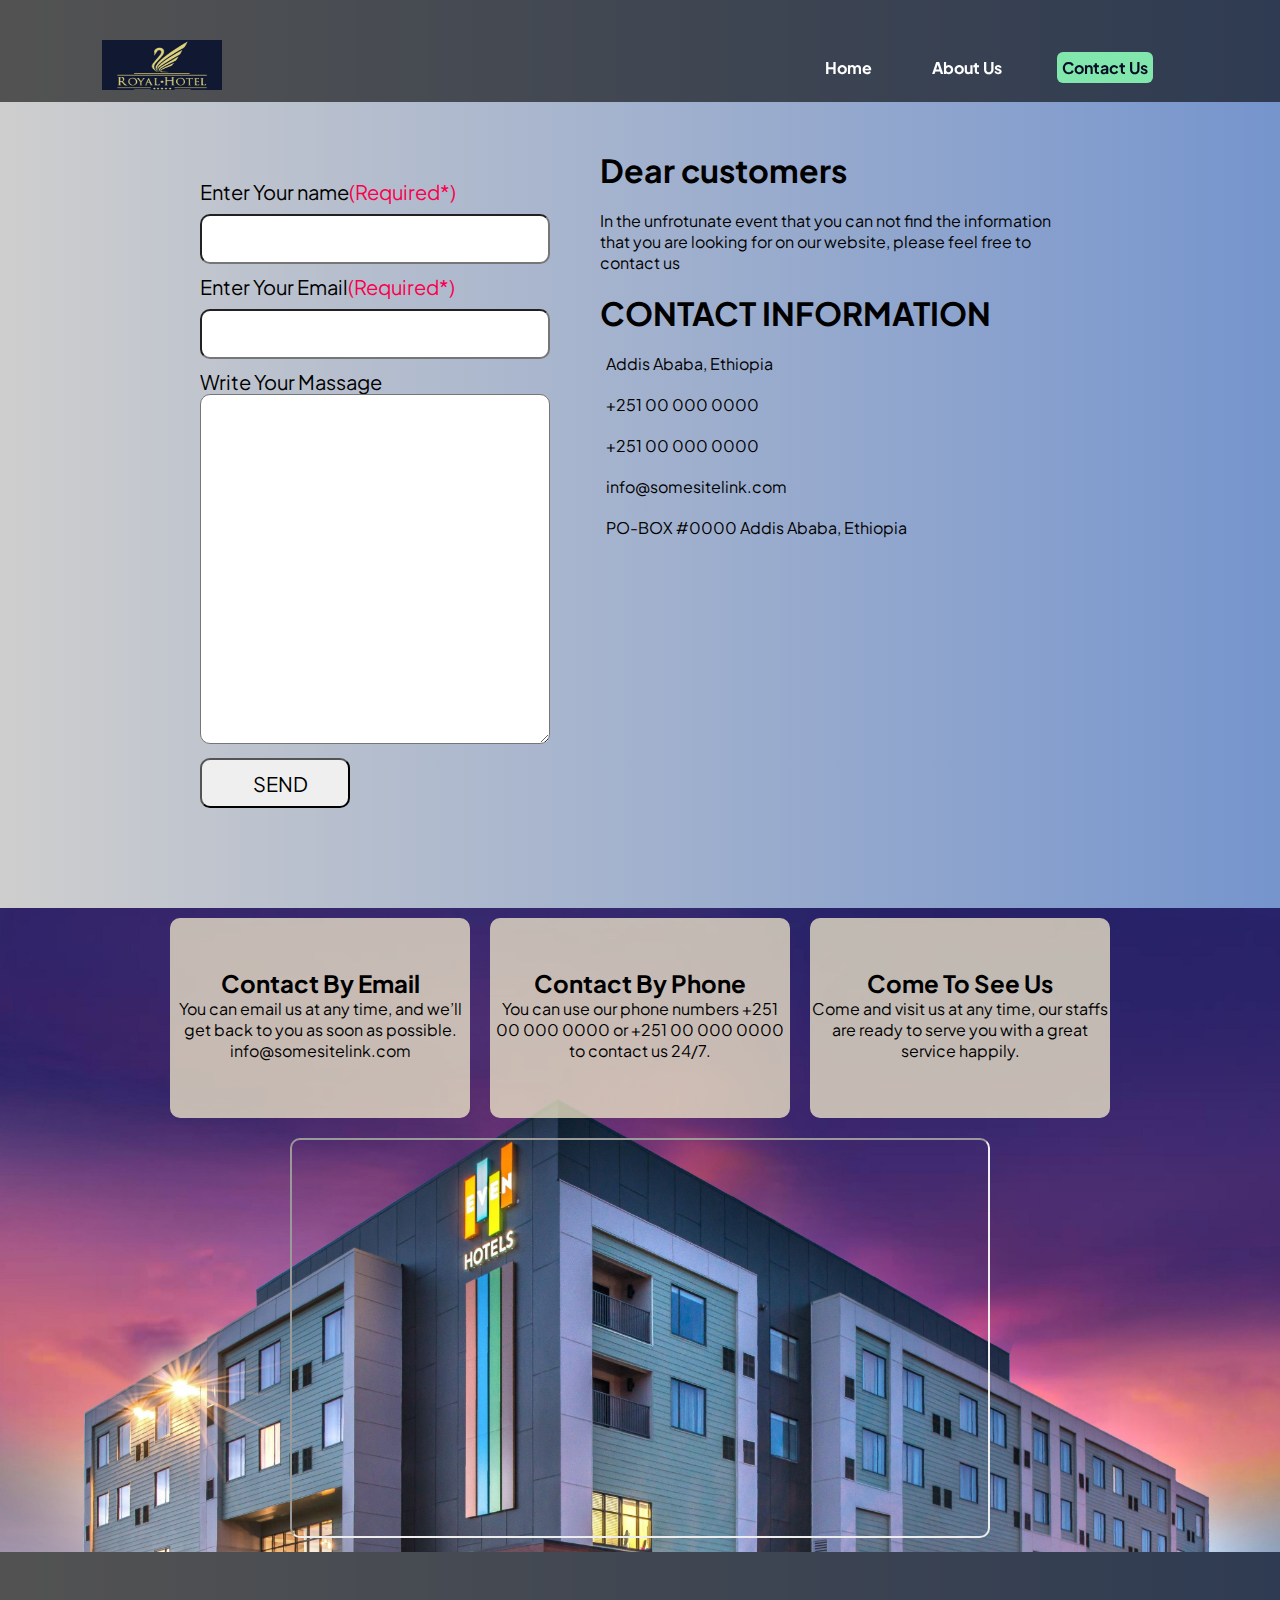
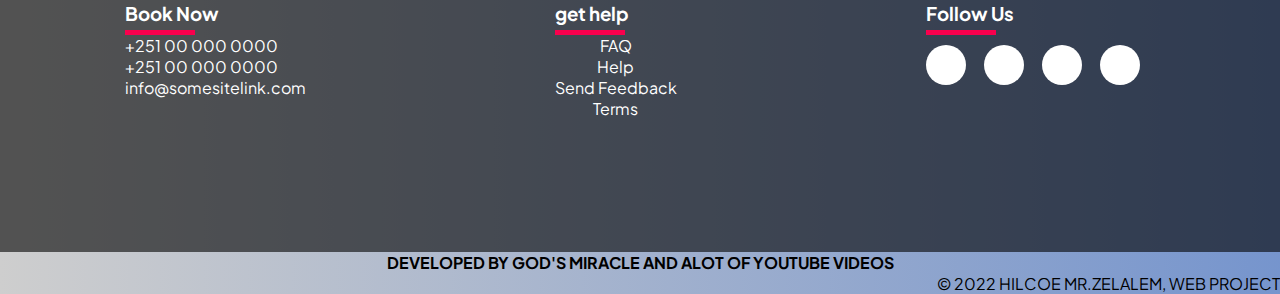
<file: AC/ContactUsPage/ContactUs.htm>
<!DOCTYPE html>
<html lang="en">
<head>
    <meta charset="UTF-8">
    <meta http-equiv="X-UA-Compatible" content="IE=edge">
    <meta name="viewport" content="width=device-width, initial-scale=1.0">
    <title>Contact Us</title>
    <link rel="stylesheet" href="https://cdnjs.cloudflare.com/ajax/libs/font-awesome/6.1.1/css/all.min.css" integrity="sha512-KfkfwYDsLkIlwQp6LFnl8zNdLGxu9YAA1QvwINks4PhcElQSvqcyVLLD9aMhXd13uQjoXtEKNosOWaZqXgel0g==" crossorigin="anonymous" referrerpolicy="no-referrer" />
    <link rel="stylesheet"href="ContactUs.css">
     <link href="contact.js">
     <script src="contact.js"></script>
</head>
<body>
    <header>
        <nav class="nav-bar">
            <a href="/Hotel-Project/HomePage/index.php" class="logo">
                    <img src="..\image\eb41293c00dbc63fb4b9e2772ac2a9212.png" height="50px" width="150px" alt="logo">
                </a>
            <label for="toggle">
                <div class="tg">
                    <div class="tg1"></div>
                    <div class="tg2"></div>
                    <div class="tg3"></div>
                </div>
                
            </label>
            <input type="checkbox" id="toggle" class="toggle">
            <ul>
                <li><a href="../../Homepage/index.html">Home</a></li>
                <li><a href="../../AC/AboutPage/About.html">About Us</a></li>
                <li><a class="selected" href="../../AC/ContactUsPage/ContactUs.htm">Contact Us</a></li>
                
            </ul>
        </nav>
        
    </header>
        
    <main class="main">
        
        <form action="" method="post" id="form">
            <!-- <h1 class="errorM"></h1> -->
            <div>
                <label for="name">Enter Your name<span>(Required*)</span></label><br>
                <input type="text" name="name" id="name" required style="height: 50px; width:350px; font-size: 20px; padding-left: 10px;">
            </div>
            <div>
                <label for="Email">Enter Your Email<span>(Required*)</span></label><br>
                <input type="text" name="Email" id="Email" required >
            </div>
            <div>
                <label for="message">Write Your Massage</label><br>
                <textarea name="message" id="message" required cols="30" rows="10"></textarea>
            </div>
            <input type="submit" value="SEND"  style="width: 150px;">

        </form>
        <!-- <div id="p" class="pop"> -->
   
</div>
        <aside>
            <h1>Dear customers</h1>
            <p>In the unfrotunate event that you can not find the information 
                that you are looking for on our website, please feel free to contact us </p>
            <h1>CONTACT INFORMATION</h1>
            <p><span><i class="fa-solid fa-location-dot"></i></span> &nbsp; Addis Ababa, Ethiopia</p>
            <p><span><i class="fa-solid fa-phone"></i></span> &nbsp; +251 00 000 0000</p>
            <p><span><i class="fa-solid fa-phone"></i></span>&nbsp;  +251 00 000 0000</p>
            <p><span><i class="fa-solid fa-envelope"></i></span>&nbsp;  info@somesitelink.com</p>
            <p><span><i class="fa-solid fa-envelope"></i></span> &nbsp; PO-BOX #0000 Addis Ababa, Ethiopia</p>
        </aside>
    </main>

    <section class="info-cards">
        <div class="card">
            <h2>Contact By Email </h2> 
            <p>You can email us at any time, 
            and we’ll get back to you as soon as possible.
             info@somesitelink.com</p> 
        </div>
        <div class="card">
             <h2>Contact By Phone</h2> 
             <p>You can use our phone numbers
                +251 00 000 0000 or +251 00 000 0000
                 to contact us 24/7.</p>  
        </div>
        <div class="card">
            <h2>Come To See Us </h2> 
            <p>Come and visit us at any time, 
            our staffs are ready to serve you with a great service happily.</p> 
        </div>
        <div class="map">
            <iframe src="https://www.google.com/maps/embed?pb=!1m18!1m12!1m3!1d3940.3697840355844!2d38.759843715230765!3d9.029991791458706!2m3!1f0!2f0!3f0!3m2!1i1024!2i768!4f13.1!3m3!1m2!1s0x164b844b428bd1d9%3A0x2439574d6dcdd0e0!2zSGlMQ29FIFNjaG9vbCBvZiBDb21wdXRlciBTY2llbmNlIGFuZCBUZWNobm9sb2d5IC0g4YiS4YiN4YquIOGLqOGKruGIneGNkuGLqeGJsOGIrSDhiLPhi63hipXhiLXhipMg4Yuo4Ym04Yqt4YqW4YiO4YyCIOGKruGIjOGMhQ!5e0!3m2!1sen!2set!4v1650131289110!5m2!1sen!2set" 
            width="700" height="400" style="border:20; border-radius: 10px;" allowfullscreen="" loading="lazy" referrerpolicy="no-referrer-when-downgrade"></iframe>  
        </div>
        
    </section>



    <footer>
        <div class="book">
            <h3>Book Now</h3>
            <div class="line"></div>
            <p> +251 00 000 0000</p>
            <p> +251 00 000 0000</p>
            <p> info@somesitelink.com</p>
        </div>
        <div class="get-help">
            <h3>get help</h3>
            <div class="line"></div>
            <ul>
                <li><a href="">FAQ</a></li>
                <li><a href="">Help</a></li>
                <li><a href="">Send Feedback</a></li>
                <li><a href="">Terms</a></li>
                
            </ul>
        </div>
       <div class="socials">
            <h3>Follow Us</h3>
            <div class="line"></div>
             <div class="social-links">
               <a href=""><i class="fa-brands fa-facebook"></i></a>
               <a href=""><i class="fa-brands fa-twitter"></i></a>
               <a href=""><i class="fa-brands fa-instagram"></i></a>
               <a href=""><i class="fa-brands fa-telegram"></i></a>
             </div>
               
           
       </div>
    </footer>
    <div class="bottom">
        <h4 class="dev"> Developed By God's Miracle And Alot Of YouTube Videos</h4>
        <p class="final">&copy; 2022 HiLCoE Mr.Zelalem, Web Project</p>
</body>
</html>
</file>
<file: AC/ContactUsPage/ContactUs.css>
@import url('https://fonts.googleapis.com/css2?family=Plus+Jakarta+Sans:wght@300&display=swap');

*{
	padding: 0;
	margin: 0;
	font-family: 'Plus Jakarta Sans', sans-serif;
	box-sizing: border-box;
   
}
body{
   background: linear-gradient(to right,rgb(206, 206, 206),rgba(68, 110, 187, 0.733));
   
   overflow-x: hidden;
}

/*---Navigation bar*/

header{
    display: flex;
    align-items: center;
	justify-content: space-between;
}
.nav-bar{
	display: flex;
	align-items: center;
	justify-content: space-between;
	background: rgba(0, 0, 0, 0.6);
	position: fixed ;
	padding-top: 40px;
	padding-left: 8%;
	padding-right: 8%;
    padding-bottom: 8px;
	width: 100%;
	top: 0;
	z-index: 1;

}
.selected{
    background-color: #81e7ac;
    border-radius: 6px;
    color: #050c24;
}
ul{
	display: flex;
	align-items: center;
	justify-content: space-between;
	text-transform: none;
}

nav ul li{
	list-style-type: none;
	padding: 10px  25px;
	border-radius: 6px;
}
nav ul li:hover{
	background-color: #81e7ac;
}
nav ul li a{
	color: white;
	text-decoration: none;
	font-weight: bold;
	text-transform: capitalize;
    padding: 5px;
	
}
/* .logo{
	color: white;
	font-size: 35px;
	letter-spacing: 1px;
	cursor: pointer;
} */
.logo img{
    max-width: 80%;
}

.toggle{
    width: 10px;
    height: 10px;
}
span{
	color: #f9004d;
}
nav ul li a:hover{
	color: #050c24;
	transition: .4s;
}

/*-------Main---------*/
.main{
    display: flex;
    align-items: center;
    justify-content: center;
    /* width: 1000px; */
    margin-top: 50px;
    margin: 100px 200px;
    /* background-color: rgba(187, 227, 243, 0.6); */
}

form {
    height: 300px;
    margin-right: 50px;
    font-size: 20px;
    border-radius: 10px;
}
aside{
    margin-top: 50px;
}
aside > *{
    margin-bottom: 20px;
}
input{
    height: 50px; 
    width:350px;
    font-size: 20px; 
    padding-left: 10px;
    border-radius: 10px;
    margin-top: 10px;
    margin-bottom: 10px;
}

textarea{
    height: 350px; 
    width:350px;
    font-size: 20px; 
    padding: 10px;
    border-radius: 10px;
}
.info-cards{
    display: flex;
    flex-wrap: wrap;
    margin-top: 350px;
    align-items: center;
    justify-content: center;
    border: 20px #858585;
    background-image: url(../image/even-hotels-eugene-5405616297-4x3.jpg);
    background-size: cover;

}
.card{
    background-color: #eee7c9c5;
    width: 300px;
    height: 200px;
    margin: 10px;
    padding-top: 50px;
    text-align: center;
    border-radius: 10px;
    transition: transform 500ms ease ;
    
}
.card:hover{
    transform: scale(1.05);
}
.card > *{
    align-items: center;
    
}
.map{
    
    margin: 10px;
    
}


/*------Footer-------r*/


footer{
    display: flex;
    
    justify-content: space-around;
    background: rgba(0, 0, 0, 0.6);
    height: 300px;
    width: 100%;
}
footer > *{
    margin-top: 50px;
    color: white;
}
.get-help ul{
    display: flex;
    flex-direction: column;
    
}
.get-help ul li{
    
    list-style-type: none;
    transition: transform 500ms ease;
    
}
.get-help ul li a{
    text-decoration: none;
    color: white ;
   
}
.get-help ul li:hover{
    transform: scale(1.5);
    transform: translateX(30%);
}

.socials a {
    display: inline-block;
    justify-content: space-around ;
     width: 40px;
     height: 40px;
     border-radius: 50%;
     background-color: #ffffff;
     text-align: center;
     line-height: 10px;
     padding-top: 10px;
     margin-top: 10px;
     margin-right: 15px;
     transition: transform 500ms ease;
     
}
.socials a:hover{
    transform: scale(1.5);
}
.line{
    width: 70px;
    height: 5px;
    background-color: #f9004d;
    margin-top: 5px;
}
.bottom{
    text-transform: uppercase;
}
.final{
    text-align: right;
}
.dev{
    text-align: center;
}

/*-----Toggle-----*/

.toggle:checked ~ ul{
    transform: translateX(0%);

}
.toggle{
    display: none;
    cursor: pointer;
}

.tg{
    position: absolute;
    top: 50px;
    right: 50px;
    display: none;
}
.tg div{
    
    
    width: 25px;
    height: 4px;
    background-color: #f9004d;
    margin-bottom: 5px;
}

/* pop up display */
/* .pop{
    position: fixed;
    display: flex;
    left: 50%;
    right: 50%;
    width: 300px;
    height: 300px;
    transform: translate(-50%,-50%);
    background: #050c24;
    color:white;
}
.close-button{
    position: fixed;
    top: 0;
    right: 0;
    cursor: pointer;
    border: none;
    outline: none;
    background: none;
    font-size: 1.25rem;
    font-weight: bold;
    color: red;
} */


/*-----device-Views-----*/


@media(max-width: 569px){
    body{
       overflow-x: hidden;
    }
    .nav-bar ul{
        position: absolute;
        right: 0px;
        height: 100vh;
        top: 102px;
        background: rgba(0, 0, 0, 0.9);
        display: flex;
        flex-direction: column;
        justify-content:start;
        width: 50%;
        transform: translateX(100%);
        transition: 500ms ease-in-out;
    }
    .tg{
        display: contents;
    }
    .main{
        display: flex;
        flex-direction: column;
        width: 100%;
        margin-top: 50px;
        margin: 150px 50px;
    }
    form{
        margin-top: 100px;
        margin-left: -25px;
    }
    aside{
        margin-top: 400px;
        margin-left: -105px;
        left: 50px;
    }
    aside h1:first-of-type{
        position: absolute;
        top: 100px;
        left: 50px;
    }
    aside p:first-of-type{
        position: absolute;
        top: 150px;
        left: 50px;
        margin-right: 5px;
    }
    .map iframe{
        width:400px;
    }
    footer{
        display: flex;
        align-items: center;
        flex-direction: column;
        height: 500px;
    }
    
    .get-help{
        position: relative;
        left: -120px;
    }
    .book{
        position: relative;
        left: -100px;
    }
    .socials{
        position: relative;
        left: -65px;
    }
    .get-help ul{
        display: flex; 
    }

    
}



@media(max-width: 969px){
    .nav-bar ul{
        position: absolute;
        right: 0px;
        height: 90vh;
        top: 102px;
        background: rgba(0, 0, 0, 0.6);
        display: flex;
        flex-direction: column;
        justify-content:start;
        width: 50%;
        transform: translateX(100%);
        transition: 500ms ease-in-out;
    }
    .tg{
        display: contents;
    }
    .main{
        display: flex;
        flex-direction: column;
        width: 100%;
        margin-top: 50px;
        margin: 150px 50px;
    }
    form{
        margin-top: 100px;
    }
    aside{
        margin-top: 400px;
        left: 50px;
    }
    aside h1:first-of-type{
        position: absolute;
        top: 100px;
        left: 50px;
    }
    aside p:first-of-type{
        position: absolute;
        top: 150px;
        left: 50px;
        margin-right: 5px;
    }
}
</file>
